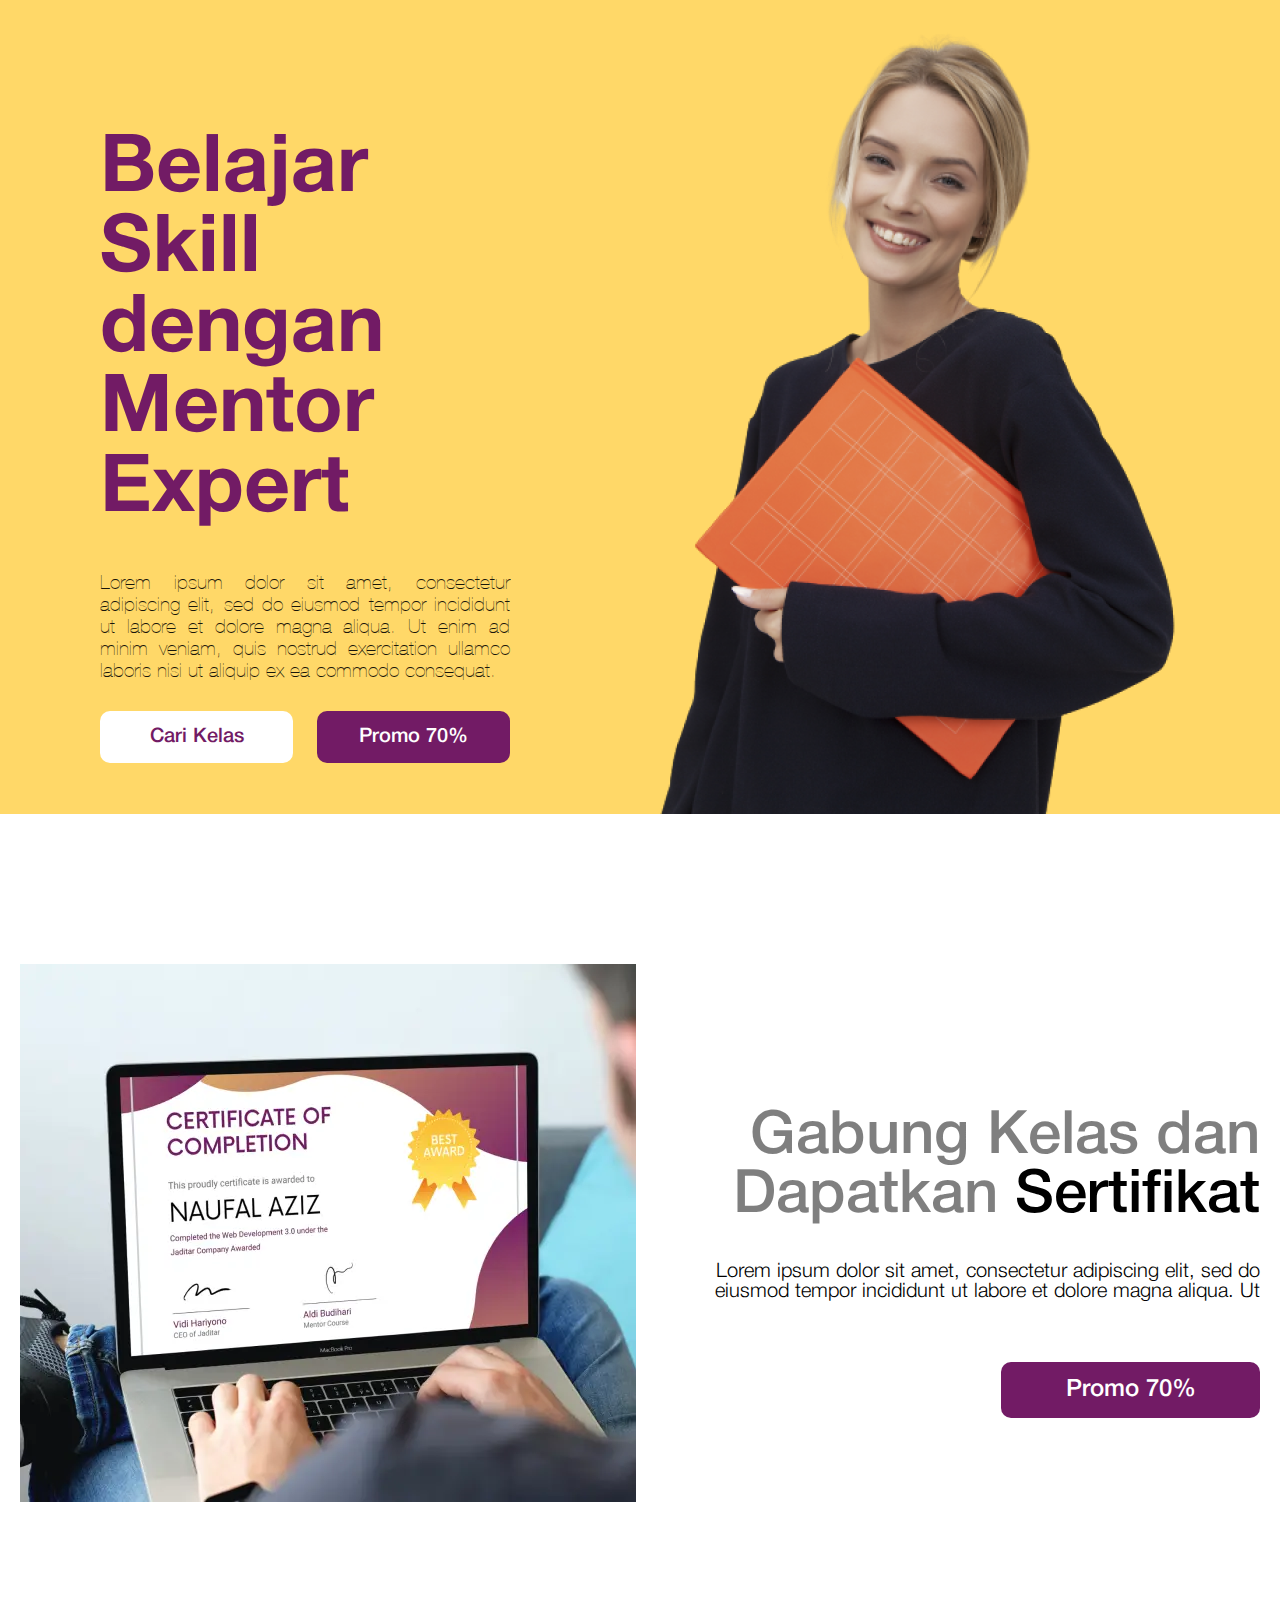
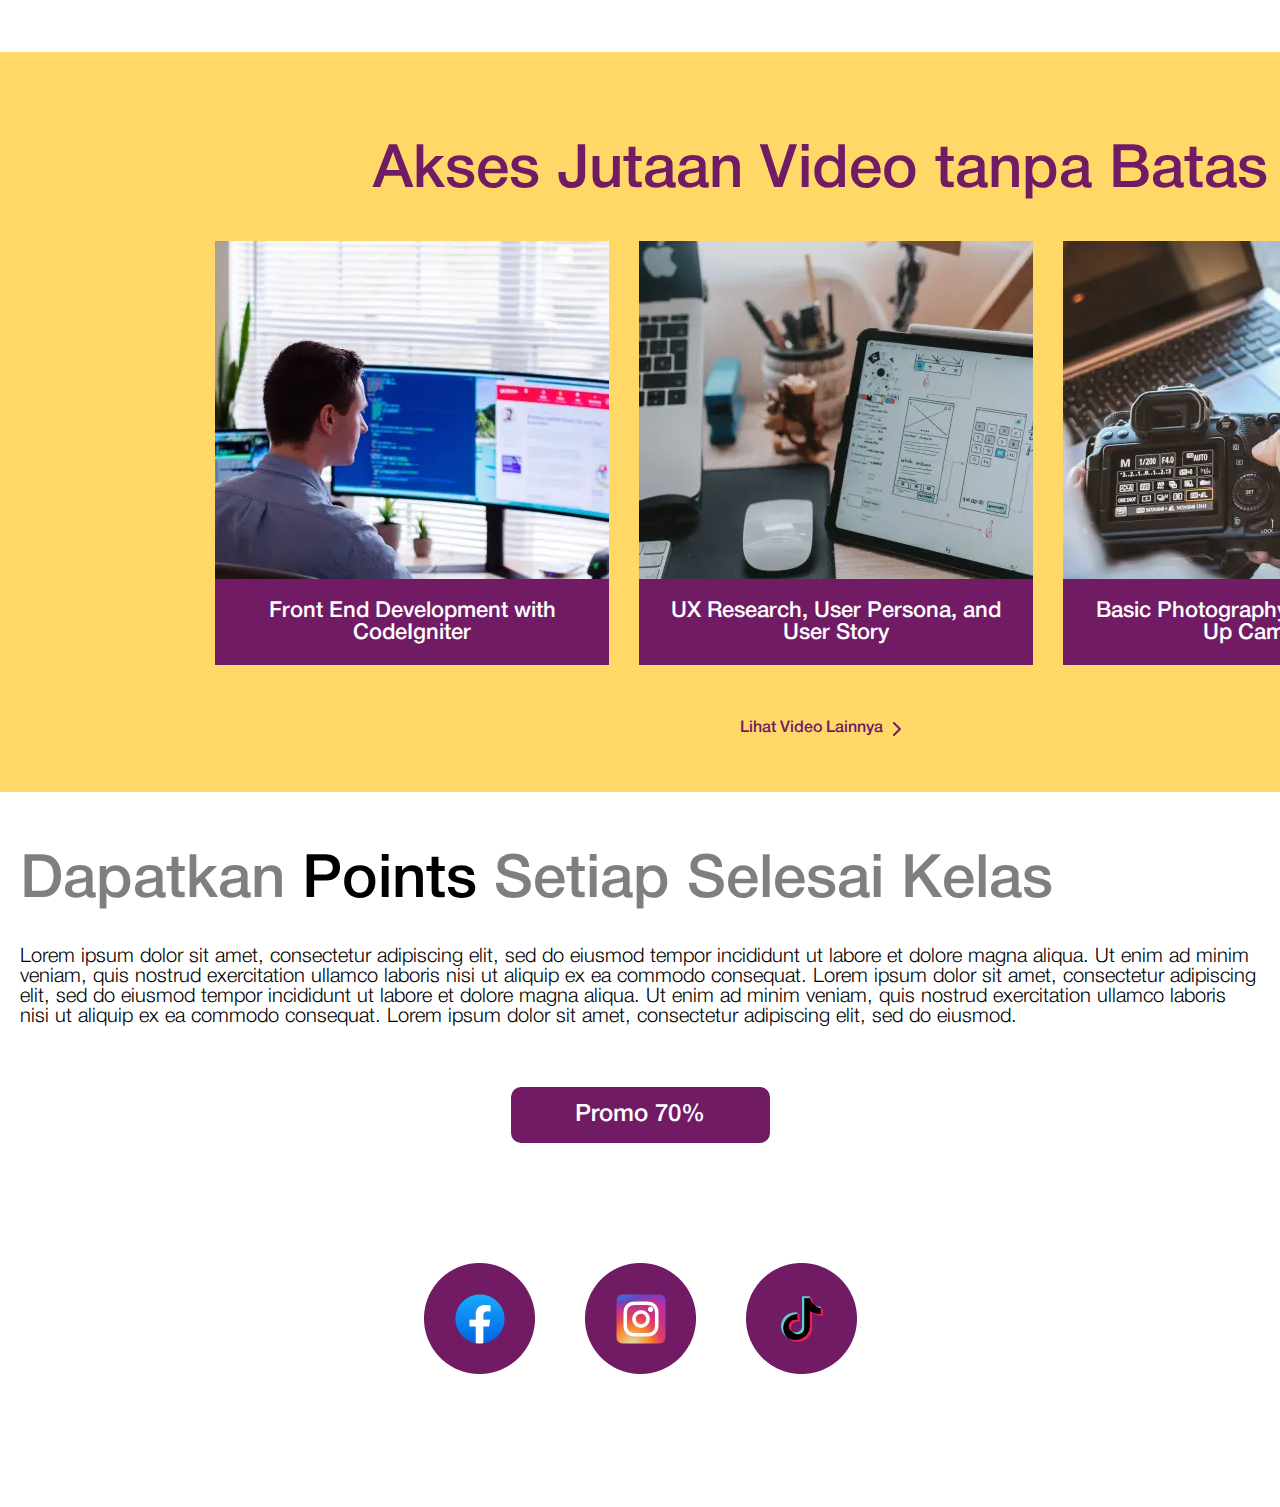
<file: Intégration Figma/index.html>
<!DOCTYPE html>
<html lang="fr"> <!-- Bon peut-être que c'est pas vraiment du français -->
    <head>
        <meta charset="utf-8">
        <title>Mentor Expert</title>
        <link rel="stylesheet" href="css/main.css">
    </head>
    <body>
        <header>
            <div class="headerFlex">
                <div>
                    <div class="headerTxt">
                        <p>Belajar Skill dengan <br>Mentor Expert</p>
                        <p>Lorem ipsum dolor sit amet, consectetur adipiscing elit, sed do eiusmod tempor incididunt ut labore et dolore magna aliqua. Ut enim ad minim veniam, quis nostrud exercitation ullamco laboris nisi ut aliquip ex ea commodo consequat.</p>
                    </div>
                    <div class="doubleBttnSpan">
                        <a href=""><span>Cari Kelas</span></a>
                        <a href=""><span>Promo 70%</span></a>
                    </div>
                </div>
                <img src="img/girl.webp" alt="Une femme tenant une pochette rouge à carreaux">
            </div>
        </header>

        <article>
            <div class="article1Flex">
                <img src="img/computer.webp" alt="Une image de certificat sur un écran d'ordinateur">
                <div class="article1FlexTxt">
                    <div>
                        <p>Gabung Kelas dan Dapatkan <span>Sertifikat</span></p>
                        <p>Lorem ipsum dolor sit amet, consectetur adipiscing elit, sed do eiusmod tempor incididunt ut labore et dolore magna aliqua. Ut</p>
                    </div>
                    <a href=""><span>Promo 70%</span></a>
                </div>
            </div>
        </article>

        <article class="article2Flex">
            <div class="carrouselDiv">
                <p id="specificText">Akses Jutaan Video tanpa Batas</p>
                <div>
                    <div class="carrousel-container">
                        <div class="carrousel">
                            <figure>
                                <img src="img/1stPicture.webp" alt="Un développement front-end avec CodeIgniter">
                                <figcaption>Front End Development with CodeIgniter</figcaption>
                            </figure>
                            <figure>
                                <img src="img/2ndPicture.webp" alt="Un bureau en désordre">
                                <figcaption>UX Research, User Persona, and User Story</figcaption>
                            </figure>
                            <figure>
                                <img src="img/3rdPicture.webp" alt="Un appareil photo">
                                <figcaption>Basic Photography & How to Set Up Camera</figcaption>
                            </figure>
                            <figure>
                                <img src="img/4thPicture.webp" alt="une femme devant un tableau blanc">
                                <figcaption>Data and Web Mining: Expert System</figcaption>
                            </figure>
                            <figure>
                                <img src="img/1stPicture.webp" alt="Un développement front-end avec CodeIgniter">
                                <figcaption>Front End Development with CodeIgniter</figcaption>
                            </figure>
                            <figure>
                                <img src="img/2ndPicture.webp" alt="Un bureau en désordre">
                                <figcaption>UX Research, User Persona, and User Story</figcaption>
                            </figure>
                            <figure>
                                <img src="img/3rdPicture.webp" alt="Un appareil photo">
                                <figcaption>Basic Photography & How to Set Up Camera</figcaption>
                            </figure>
                        </div>
                    </div>
                </div>
                <a href="">
                    <div class="txtArrow">
                        <p>Lihat Video Lainnya</p>
                        <img src="img/arrow.webp" alt="logo d'une flèche pointée vers la droite">
                    </div>
                </a>


            </div>
        </article>

        <article>
            <div class="lastArticle">
                <div>
                    <p>Dapatkan <span>Points</span> Setiap Selesai Kelas</p>
                    <p>Lorem ipsum dolor sit amet, consectetur adipiscing elit, sed do eiusmod tempor incididunt ut labore et dolore magna aliqua. Ut enim ad minim veniam, quis nostrud exercitation ullamco laboris nisi ut aliquip ex ea commodo consequat. Lorem ipsum dolor sit amet, consectetur adipiscing elit, sed do eiusmod tempor incididunt ut labore et dolore magna aliqua. Ut enim ad minim veniam, quis nostrud exercitation ullamco laboris nisi ut aliquip ex ea commodo consequat. Lorem ipsum dolor sit amet, consectetur adipiscing elit, sed do eiusmod.</p>
                </div>
                <a href=""><span>Promo 70%</span></a>
            </div>
        </article>

        <footer>
            <div class="socials">
                <a href=""><img src="img/facebook.webp" alt=""></a>
                <a href=""><img src="img/instagram.webp" alt=""></a>
                <a href=""><img src="img/tiktok.webp" alt=""></a>
            </div>
        </footer>
    </body>
</html>
</file>
<file: Intégration Figma/css/main.css>
@font-face {
    font-family: "HelveticaNeue Regular";
    src: url(../font/HelveticaNeueRegular.ttf) format('truetype');
    font-weight: 400;
}
@font-face {
    font-family: "HelveticaNeue Bold";
    src: url("../font/HelveticaNeueBold.otf") format('opentype');
    font-weight: 700;
}
@font-face {
    font-family: "HelveticaNeue Medium";
    src: url("../font/HelveticaNeueMedium.otf") format('opentype');
    font-weight: 500;
}
@font-face {
    font-family: "HelveticaNeue Light";
    src: url("../font/HelveticaNeueLight.otf") format('opentype');
    font-weight: 300;
}
html, body {
    margin: 0;
    padding: 0;
    font-family: "HelveticaNeue Regular";
}

header {
    background-color: #FFD868;
    max-height:814px;
}
a {
    text-decoration: none;
}
.headerFlex {
    display: flex;
    justify-content: center;
    gap: 100px;
    margin: 0 100px;
}
.headerFlex div:first-child:not([class="headerTxt"]) {
    display: flex;
    flex-direction: column;
    justify-content: center;
    gap: 30px;
}
.headerFlex p:first-of-type {
    font-family: "HelveticaNeue Bold";
    color: #721B65;
    font-size: 80px;
    display: inline;
    margin-bottom: 0;
}
.headerFlex p:nth-child(2) {
    color: #000000;
    opacity: 90%;
    font-size: 20px;
    text-align: justify;
    margin-bottom: 0;
}
.headerTxt {
    display: flex;
    flex-direction: column;
    gap: 20px;
}
.doubleBttnSpan {
    display: grid;
    grid: 1fr / 1fr 1fr;
    text-align: center;
    gap: 24px;
}
.doubleBttnSpan a {
    font-family: "HelveticaNeue Medium";
    font-size: 20px;
    padding: 16px 18px;
    background-color: #ffffff;
    color: #721B65;
    border-radius: 10px;
    display: block;
}
.doubleBttnSpan a:not(:first-child) {
    background-color: #721B65;
    color: #ffffff;
}
.headerFlex img {
    display: flex;
    box-sizing: border-box;
}

.article1Flex {
    display: flex;
    justify-content: center;
    margin: 150px auto;
    gap: 78px;
    width: 1240px;
    height: 538px;
}
.article1FlexTxt {
    display: flex;
    flex-direction: column;
    justify-content: center;
    align-items: flex-end;
    gap: 60px;
    text-align: right;
    width: 546px;
}
.article1FlexTxt p:first-child {
    font-family: "HelveticaNeue Medium";
    color: rgba(0, 0, 0, 0.5);
    font-size: 60px;
    margin-bottom: 0;
}
.article1FlexTxt p:not(:first-child) {
    font-family: "HelveticaNeue Light";
    font-size: 20px;
    margin-bottom: 0;
}
.article1FlexTxt p:first-child span {
    color: #000000;
}
.article1FlexTxt div {
    display: flex;
    flex-direction: column;
    justify-content: center;
    gap: 16px;
}
.article1FlexTxt a {
    font-family: "HelveticaNeue Medium";
    font-size: 24px;
    padding: 16px 10px;
    background-color: #721B65;
    color: #ffffff;
    border-radius: 10px;
    width: 239px;
    text-align: center;
    display: block;
}
.article2Flex {
    background-color: #FFD868;
}
.carrouselDiv {
    display: flex;
    flex-direction: column;
    justify-content: center;
    align-items: center;
    gap: 40px;
    padding: 30px 100px 40px;
    width: 1440px;
}
#specificText {
    font-family: "HelveticaNeue Medium";
    font-size: 60px;
    color: #721B65;
    text-align: center;
    margin-bottom: 0;
}
.article2Flex figure {
    display: flex;
}
.carrouselDiv p:not(class="txtArrow") {
    font-family: "HelveticaNeue Medium";
}
.carrousel-container {
    width: 1240px;
    overflow: hidden;
    position: relative;
    margin: 0 auto;
}
.carrousel {
    display: flex;
    flex-direction: row;
    animation: carrouselAnim 20s linear infinite;
}
.carrousel figure {
    flex: 0 0 auto;
    margin: 0 15px;
    position: relative;
}
.carrousel figcaption {
    position: absolute;
    bottom: 0;
    width: 100%;
    height: 86px;
    background-color: #721B65;
    color: #ffffff;
    text-align: center;
    font-family: "HelveticaNeue Medium";
    font-size: 22px;
    box-sizing: border-box;
    padding: 10px 20px;
    overflow: hidden;
    display: flex;
    align-items: center;
    justify-content: center;
    text-align: center;
}
.carrousel img {
    display: block;
}
@keyframes carrouselAnim {
    0% {
        transform: translateX(0);
    }
    100% {
        transform: translateX(calc(-1 * (394px + 30px) * 4));
    }
}
.txtArrow {
    display: flex;
    justify-content: center;
    align-items: center;
    gap: 10px;
    color: #721B65;
    font-family: "HelveticaNeue Medium";
}
.lastArticle {
    display: flex;
    flex-direction: column;
    width: 1240px;
    gap: 60px;
    margin: auto;
}
.lastArticle div {
    display: flex;
    flex-direction: column;
    gap: 16px;
}
article:last-of-type p:first-child {
    font-family: "HelveticaNeue Medium";
    color: rgba(0, 0, 0, 0.5);
    font-size: 60px;
    margin-bottom: 0;
}
article:last-of-type p span {
    color: #000000;
}
article:last-of-type p:not(:first-child) {
    font-family: "HelveticaNeue Light";
    color: #000000;
    font-size: 20px;
    margin-bottom: 0;
}
.link {
    display: block;
}
article:last-of-type a {
    font-family: "HelveticaNeue Medium";
    font-size: 24px;
    padding: 16px 10px;
    background-color: #721B65;
    color: #ffffff;
    border-radius: 10px;
    width: 239px;
    text-align: center;
    margin: auto;
    display: block;
}
.socials {
    margin-top: 120px;
    padding-bottom: 130px;
    display: flex;
    gap: 50px;
    justify-content: center;
}
</file>
